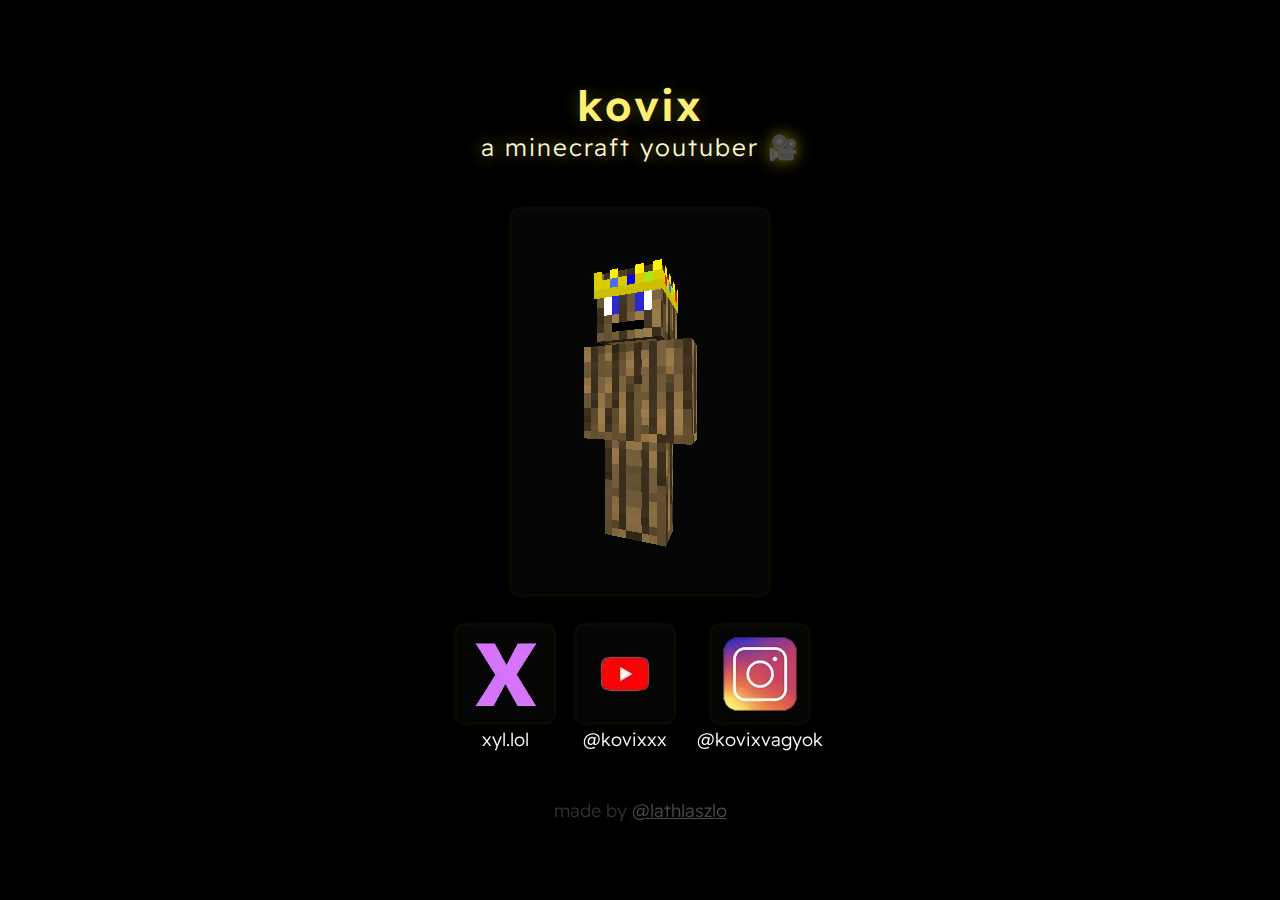
<file: index.html>
<!DOCTYPE html>
<!-- 😈 -->
<!-- built by @lathlaszlo for kovix. -->
<!-- 😈 -->
<html lang="en">
  <head>
    <meta charset="UTF-8" />
    <link rel="icon" type="image/svg+xml" href="/assets/favicon-28d26152.svg" />
    <meta name="viewport" content="width=device-width, initial-scale=1.0" />
    <link rel="canonical" href="https://kovix.hu" />

    <meta name="author" content="kovix.hu" />
    <meta
      name="description"
      content="a youtuber 🐒"
      property="og:description"
    />

    <meta content="kovix.hu 🙉" property="og:title" />
    <meta content="a youtuber 🎥 üdvözöllek csodás oldalamon! 💛" />

    <meta name="theme-color" content="#fff200" />
    <meta content="https://kovix.hu" property="og:url" />

    <meta
      name="keywords"
      content="videóvágó, kovix, tamás, kovixxx, profi, minecraft, játékos, mannin, smp, manninsmp, cigany.club, cigány club"
    />
    <title>kovix.hu 🐒</title>
    <script type="module" crossorigin src="/assets/index-26cc7e42.js"></script>
    <link rel="modulepreload" crossorigin href="/assets/vendor-07569c86.js">
    <link rel="stylesheet" href="/assets/index-be70f75e.css">
  </head>
  <body>
    <div id="root">
      <header>
        <div class="t-f-c">
          <h1>k</h1>
          <h1>o</h1>
          <h1>v</h1>
          <h1>i</h1>
          <h1>x</h1>
        </div>
        <h2>a minecraft youtuber 🎥</h2>
      </header>
      <article>
        <div class="kovix-skin-c"></div>
        <div class="kovix-c-c">
          <section>
            <img
              data-url="https://xyl.lol/kovix"
              class="hover-xyl"
              src="[data-uri]"
              alt="az xyl.lol logója."
              loading="lazy"
            />
            <h3>xyl.lol</h3>
          </section>
          <section>
            <img
              data-url="https://youtube.com/@kovixxxxx"
              class="hover-yellow"
              src="[data-uri]"
              alt="@kovixxx csatorna profilképe..."
              loading="lazy"
            />
            <h3>@kovixxx</h3>
          </section>
          <section>
            <img
              data-url="https://youtube.com/@kovixxxxx"
              class="hover-yellow"
              src="[data-uri]"
              alt="@kovixvagyok instagram fiókja..."
              loading="lazy"
            />
            <h3>@kovixvagyok</h3>
          </section>
        </div>
        <h3 class="watermark">
          made by <a href="https://lath.hu">@lathlaszlo</a>
        </h3>
      </article>
    </div>
    
  </body>
</html>
</file>
<file: assets/index-be70f75e.css>
@import"https://fonts.googleapis.com/css?family=Readex+Pro:200,300,regular,500,600,700";h1,h2,h3,h4,h5,h6{letter-spacing:0px;font-family:Readex Pro,Helvetica,Times New Roman;user-select:none;color:#fff;margin:0}body{position:relative;height:100vh;display:grid;justify-content:center;align-items:center;margin:0;background:rgb(0,0,0)}@keyframes loadIn{0%{opacity:0}to{opacity:1}}#root{width:512px;display:flex;flex-direction:column;align-items:center;animation:loadIn 2.5s}h1{letter-spacing:2px;font-size:42px;font-weight:600;color:#ffef73}h2{letter-spacing:2px;font-size:24px;font-weight:300}h3{font-size:18px;font-weight:300}.watermark{margin-top:16px;color:#323232}.watermark>a:hover{color:#646464}.watermark>a{transition:color .5s;color:#4b4b4b}.lath-cursor{position:absolute;left:0;top:0;width:12px;height:19px;pointer-events:none;opacity:0;z-index:9999}.lath-cursor-init{opacity:1}header{display:flex;flex-direction:column;align-items:center;margin-bottom:48px}.t-f-c{--m-am: 32px;display:flex}.t-f-c>h1{text-align:center;text-shadow:0 0 16px rgba(255,247,0,.25);transition:margin .8s,text-shadow .5s,color .75s}.t-f-c>h1:hover{margin-left:var(--m-am);margin-right:var(--m-am);text-shadow:0 0 32px rgb(255,239,98);color:#ffea75}.t-f-c>h1:first-child:hover{margin-left:0;margin-right:var(--m-am)}.t-f-c>h1:last-child:hover{margin-left:var(--m-am);margin-right:0}header>h2{text-align:center;transition:letter-spacing 1s;color:#fff9d4;text-shadow:0 0 16px rgba(255,247,0,.5)}header>h2:hover{letter-spacing:8px}article{width:min-content;display:grid;gap:32px;justify-items:center}section{display:flex;flex-direction:column;align-items:center;transition:scale .66s}section:hover{scale:1.025}section>div{display:flex;align-items:center;margin-bottom:4px}section>img{border-radius:8px;outline:3px solid rgb(10,10,0);background-color:#050505;box-shadow:0 0 16px #0a0a0080;width:96px;height:96px;transition:outline .75s,box-shadow .75s}.kovix-c-c{display:grid;justify-content:center;grid-template-columns:repeat(3,1fr);gap:24px}section>.hover-yellow:hover{outline:3px solid rgb(55,45,0);box-shadow:0 0 16px #ffff0080}section>.hover-xyl:hover{outline:3px solid rgb(59,20,58);box-shadow:0 0 16px #ff71ec80}section>.hover-magenta:hover{outline:3px solid rgb(59,20,39);box-shadow:0 0 16px #ff71b680}section>h3{margin-top:6px}canvas{border-radius:8px;outline:3px solid rgb(10,10,0);transition:scale .66s,outline .75s,box-shadow .75s;box-shadow:0 0 16px #0a0a0080}canvas:hover{scale:1.025;outline:3px solid rgb(59,59,0);box-shadow:0 0 16px #ffff0080}@media screen and (max-width: 560px){body{height:unset!important}#root{width:unset;padding:128px 32px}.kovix-c-c{grid-template-rows:repeat(3,1fr);grid-template-columns:1fr;gap:24px}}
</file>
